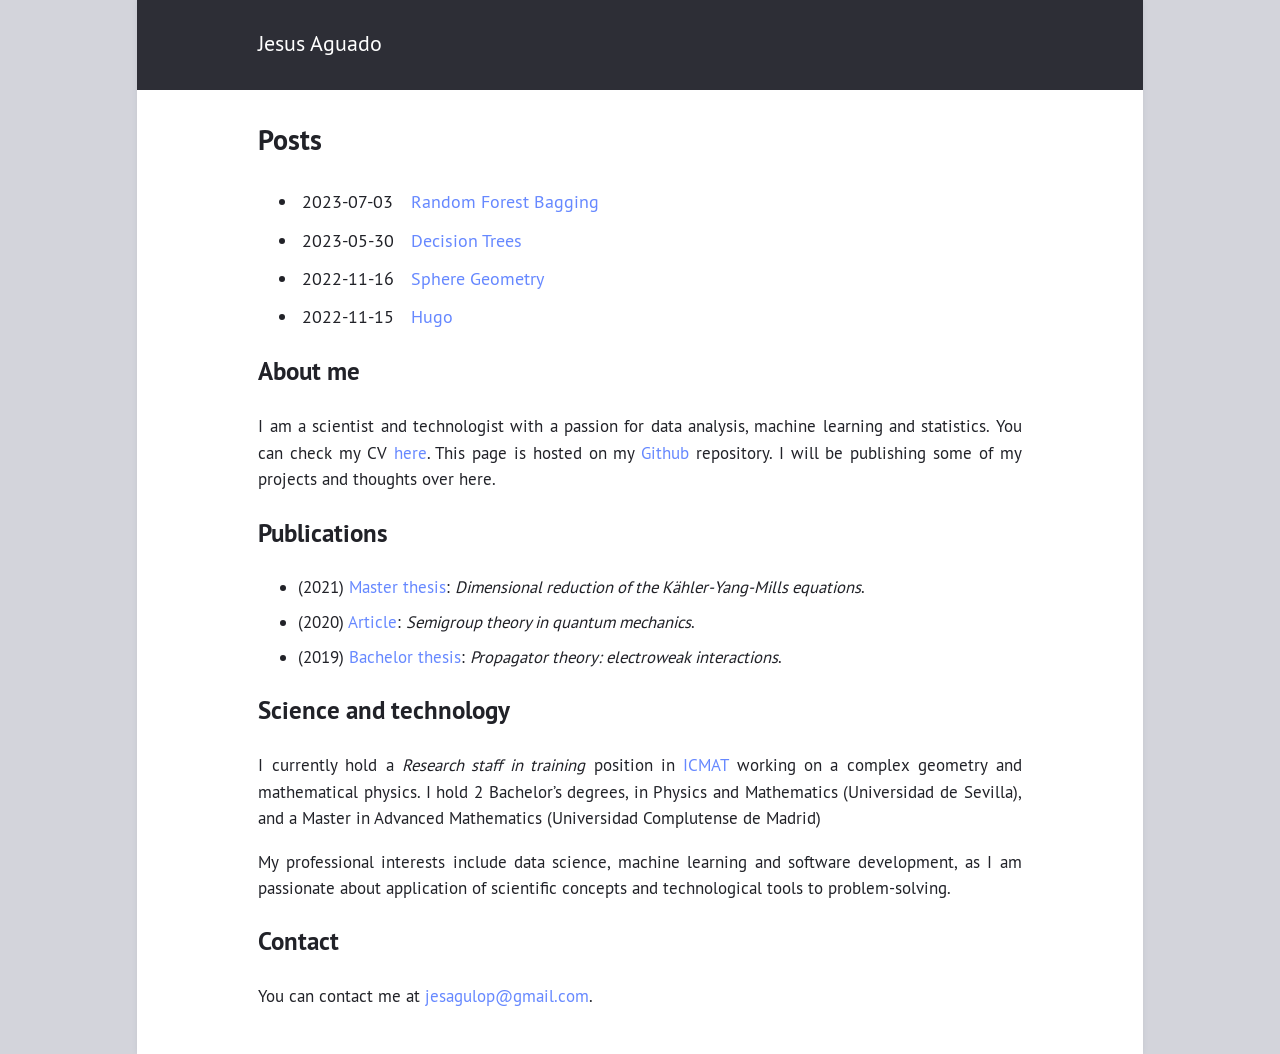
<file: index.html>
<!DOCTYPE html>
<html lang="en-us">
<title>Jesus Aguado</title>
<meta charset="utf-8">
<meta name="generator" content="Hugo 0.112.3">
<meta name="viewport" content="width=device-width, initial-scale=1.0">
<link rel="stylesheet" href="https://jesusaguado.github.io/css/index.css">
<link rel="canonical" href="https://jesusaguado.github.io/">
<link rel="alternate" type="application/rss+xml" href="/index.xml" title="Jesus Aguado">

<header>
  
    <a href="https://jesusaguado.github.io/" class="title">Jesus Aguado</a>
  
  
</header>




  




<article>
  <header><h1>Posts</h1></header>
  <ul class="archive">
    <li>
      <time datetime="2023-07-03T10:49:12&#43;02:00">2023-07-03</time>
      <a href="https://jesusaguado.github.io/posts/random-forest-bagging/">Random Forest Bagging</a>
    </li>
    <li>
      <time datetime="2023-05-30T10:22:10&#43;02:00">2023-05-30</time>
      <a href="https://jesusaguado.github.io/posts/decision-tree/">Decision Trees</a>
    </li>
    <li>
      <time datetime="2022-11-16T01:03:57&#43;01:00">2022-11-16</time>
      <a href="https://jesusaguado.github.io/posts/sphere-geometry/">Sphere Geometry</a>
    </li>
    <li>
      <time datetime="2022-11-15T23:18:06&#43;01:00">2022-11-15</time>
      <a href="https://jesusaguado.github.io/posts/hugo/">Hugo</a>
    </li>
  </ul>
  <h1 id="about-me">About me</h1>
<p>I am a scientist and technologist with a passion for
data analysis, machine learning and statistics.
You can check my CV
<a href="docs/cv-jesus-aguado.pdf">here</a>.  This page is hosted on my <a href="https://github.com/jesusaguado">
Github</a> repository.  I will be publishing some
of my projects and thoughts over here.</p>
<h2 id="publications">Publications</h2>
<ul>
<li>(2021) <a href="docs/kahler-yang-mills.pdf">Master thesis</a>: <em>Dimensional
reduction of the Kähler-Yang-Mills equations</em>.</li>
<li>(2020) <a href="https://temat.es/monograficos/article/view/vol1-p17">Article</a>:
<em>Semigroup theory in quantum mechanics</em>.</li>
<li>(2019) <a href="https://idus.us.es/handle/11441/89992">Bachelor thesis</a>: <em>Propagator
theory: electroweak interactions</em>.</li>
</ul>
<h2 id="science-and-technology">Science and technology</h2>
<p>I currently hold a <em>Research staff in training</em> position in
<a href="https://www.icmat.es/">ICMAT</a> working on a complex geometry and mathematical
physics. I hold 2 Bachelor&rsquo;s degrees, in Physics and Mathematics (Universidad
de Sevilla), and a Master in Advanced Mathematics (Universidad Complutense de
Madrid)</p>
<p>My professional interests include data science, machine learning and software
development, as I am passionate about application of scientific concepts and
technological tools to problem-solving.</p>
<h2 id="contact">Contact</h2>
<p>You can contact me at <a href="mailto:jesagulop@gmail.com">jesagulop@gmail.com</a>.</p>

</article>





</html>
</file>
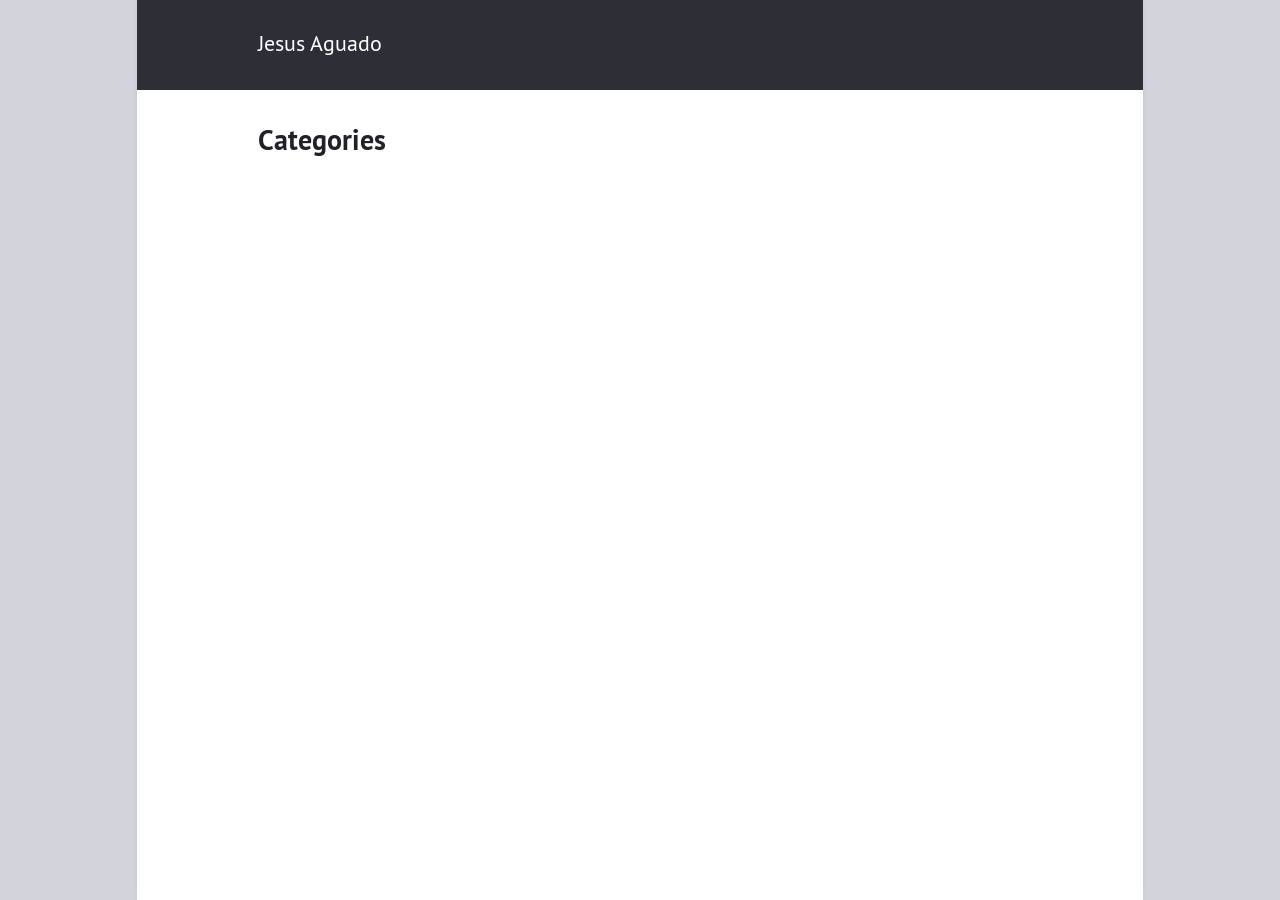
<file: categories/index.html>
<!DOCTYPE html>
<html lang="en-us">
<title>Categories | Jesus Aguado</title>
<meta charset="utf-8">
<meta name="generator" content="Hugo 0.112.3">
<meta name="viewport" content="width=device-width, initial-scale=1.0">
<link rel="stylesheet" href="https://jesusaguado.github.io/css/index.css">
<link rel="canonical" href="https://jesusaguado.github.io/categories/">
<link rel="alternate" type="application/rss+xml" href="/categories/index.xml" title="Jesus Aguado">

<header>
  
    <a href="https://jesusaguado.github.io/" class="title">Jesus Aguado</a>
  
  
</header>







<article>
  <header><h1>Categories</h1></header>
  <ul class="archive">
  </ul>
  
</article>





</html>
</file>
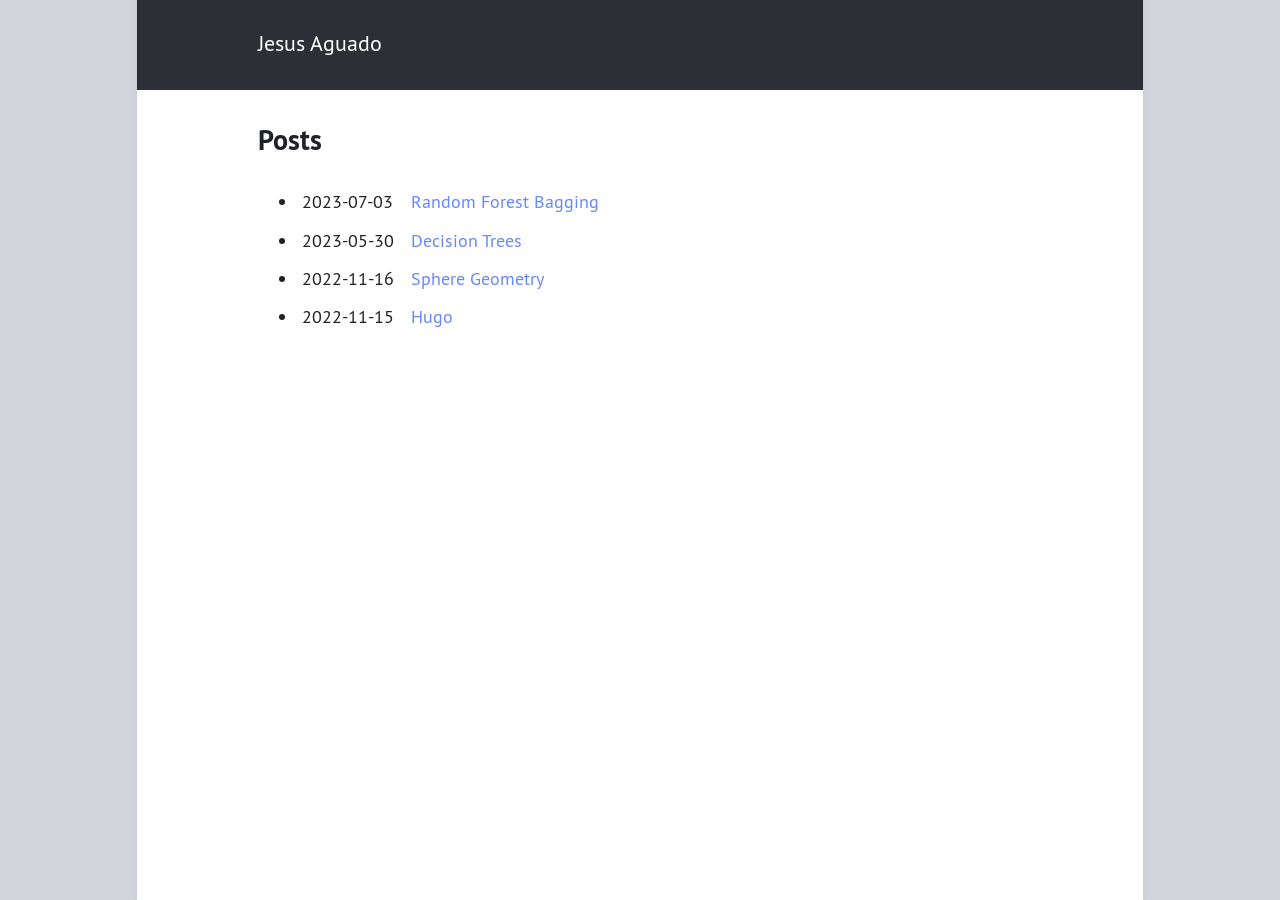
<file: posts/index.html>
<!DOCTYPE html>
<html lang="en-us">
<title>Posts | Jesus Aguado</title>
<meta charset="utf-8">
<meta name="generator" content="Hugo 0.112.3">
<meta name="viewport" content="width=device-width, initial-scale=1.0">
<link rel="stylesheet" href="https://jesusaguado.github.io/css/index.css">
<link rel="canonical" href="https://jesusaguado.github.io/posts/">
<link rel="alternate" type="application/rss+xml" href="/posts/index.xml" title="Jesus Aguado">

<header>
  
    <a href="https://jesusaguado.github.io/" class="title">Jesus Aguado</a>
  
  
</header>







<article>
  <header><h1>Posts</h1></header>
  <ul class="archive">
    <li>
      <time datetime="2023-07-03T10:49:12&#43;02:00">2023-07-03</time>
      <a href="https://jesusaguado.github.io/posts/random-forest-bagging/">Random Forest Bagging</a>
    </li>
    <li>
      <time datetime="2023-05-30T10:22:10&#43;02:00">2023-05-30</time>
      <a href="https://jesusaguado.github.io/posts/decision-tree/">Decision Trees</a>
    </li>
    <li>
      <time datetime="2022-11-16T01:03:57&#43;01:00">2022-11-16</time>
      <a href="https://jesusaguado.github.io/posts/sphere-geometry/">Sphere Geometry</a>
    </li>
    <li>
      <time datetime="2022-11-15T23:18:06&#43;01:00">2022-11-15</time>
      <a href="https://jesusaguado.github.io/posts/hugo/">Hugo</a>
    </li>
  </ul>
  
</article>





</html>
</file>
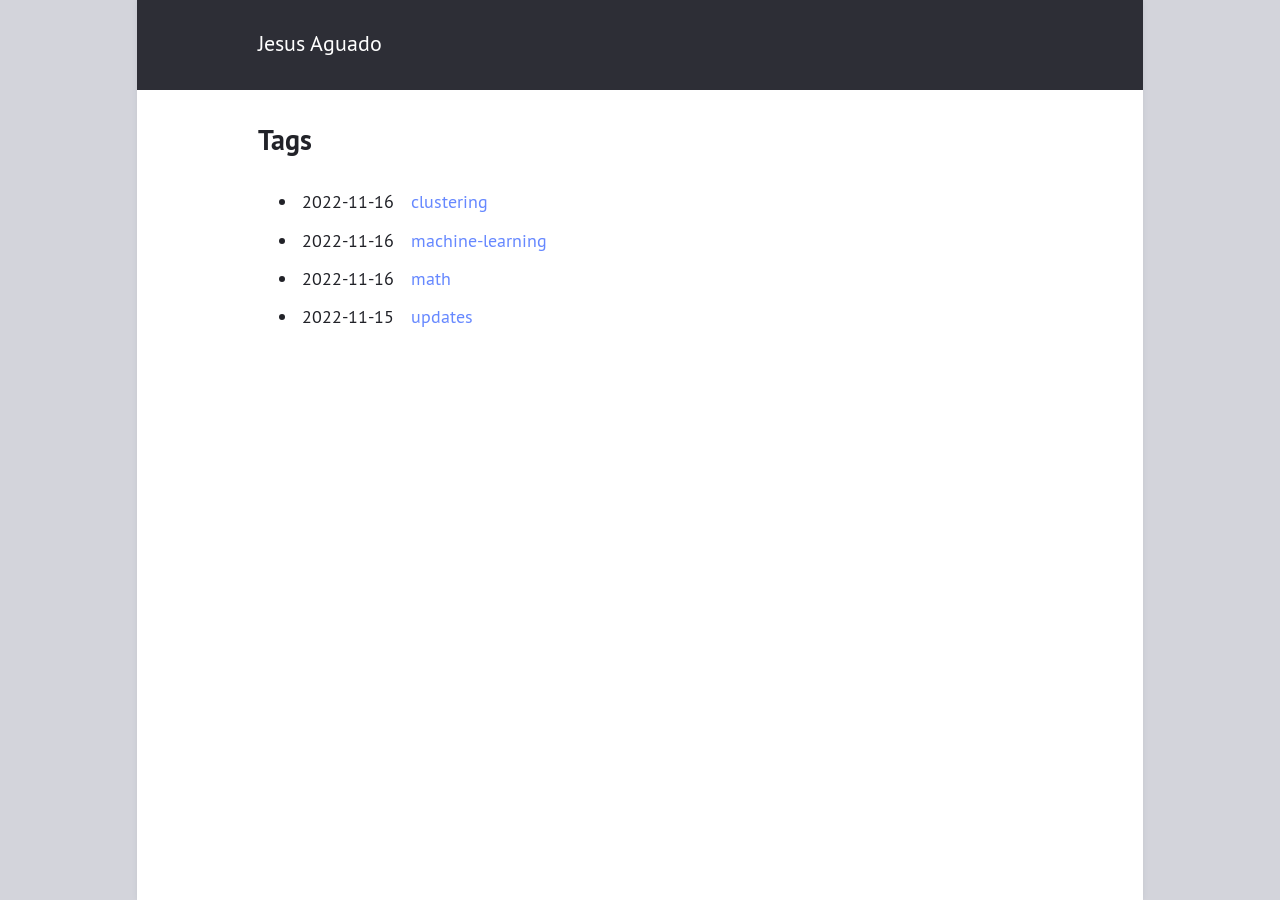
<file: tags/index.html>
<!DOCTYPE html>
<html lang="en-us">
<title>Tags | Jesus Aguado</title>
<meta charset="utf-8">
<meta name="generator" content="Hugo 0.112.3">
<meta name="viewport" content="width=device-width, initial-scale=1.0">
<link rel="stylesheet" href="https://jesusaguado.github.io/css/index.css">
<link rel="canonical" href="https://jesusaguado.github.io/tags/">
<link rel="alternate" type="application/rss+xml" href="/tags/index.xml" title="Jesus Aguado">

<header>
  
    <a href="https://jesusaguado.github.io/" class="title">Jesus Aguado</a>
  
  
</header>







<article>
  <header><h1>Tags</h1></header>
  <ul class="archive">
    <li>
      <time datetime="2022-11-16T01:03:57&#43;01:00">2022-11-16</time>
      <a href="https://jesusaguado.github.io/tags/clustering/">clustering</a>
    </li>
    <li>
      <time datetime="2022-11-16T01:03:57&#43;01:00">2022-11-16</time>
      <a href="https://jesusaguado.github.io/tags/machine-learning/">machine-learning</a>
    </li>
    <li>
      <time datetime="2022-11-16T01:03:57&#43;01:00">2022-11-16</time>
      <a href="https://jesusaguado.github.io/tags/math/">math</a>
    </li>
    <li>
      <time datetime="2022-11-15T23:18:06&#43;01:00">2022-11-15</time>
      <a href="https://jesusaguado.github.io/tags/updates/">updates</a>
    </li>
  </ul>
  
</article>





</html>
</file>
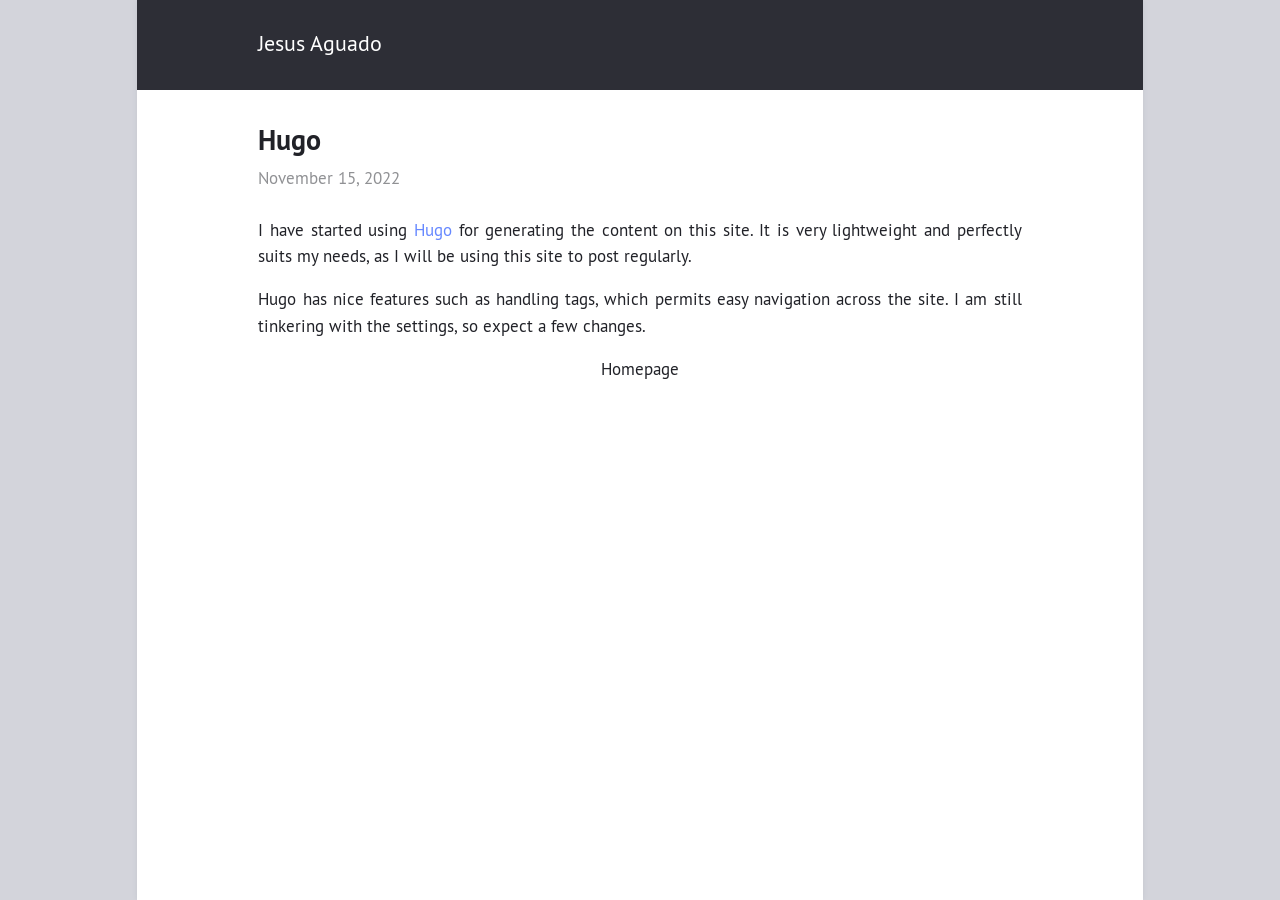
<file: posts/hugo/index.html>
<!DOCTYPE html>
<html lang="en-us">
<title>Hugo | Jesus Aguado</title>
<meta charset="utf-8">
<meta name="generator" content="Hugo 0.112.3">
<meta name="viewport" content="width=device-width, initial-scale=1.0">
<link rel="stylesheet" href="https://jesusaguado.github.io/css/index.css">
<link rel="canonical" href="https://jesusaguado.github.io/posts/hugo/">
<link rel="alternate" type="application/rss+xml" href="" title="Jesus Aguado">

<header>
  
    <a href="https://jesusaguado.github.io/" class="title">Jesus Aguado</a>
  
  
</header>


<article>
  <header>
    <h1>Hugo</h1>
    <time datetime="2022-11-15T23:18:06&#43;01:00">November 15, 2022</time>
  </header>
  <p>I have started using <a href="https://gohugo.io/">Hugo</a> for generating the content on
this site. It is very lightweight and perfectly suits my needs, as I will be
using this site to post regularly.</p>
<p>Hugo has nice features such as handling tags, which permits easy navigation
across the site. I am still tinkering with the settings, so expect a few
changes.</p>

  <footer>
      <center>
        <a class="center" href="https://jesusaguado.github.io/">Homepage</a>
      </center>
  </footer>
</article>



</html>
</file>
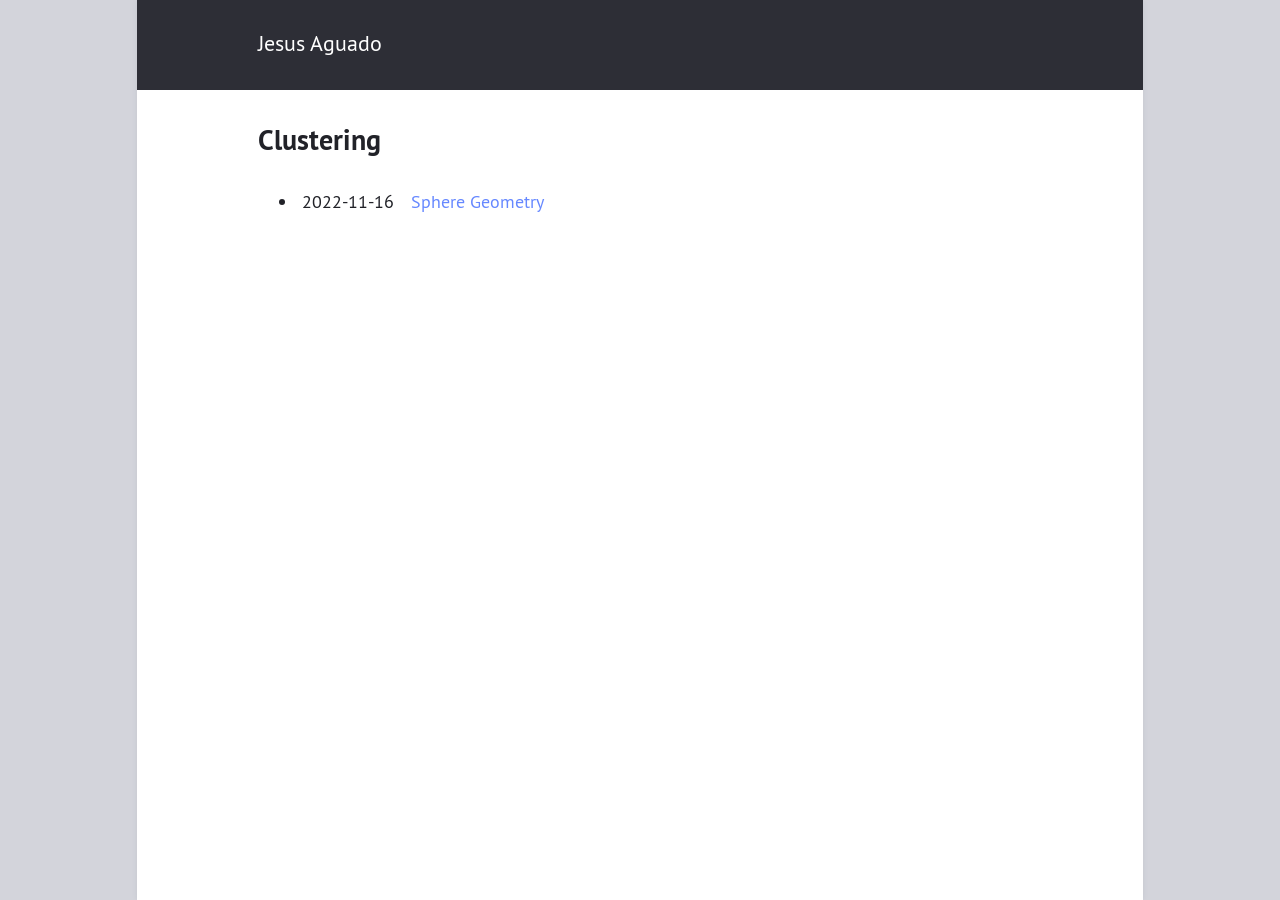
<file: tags/clustering/index.html>
<!DOCTYPE html>
<html lang="en-us">
<title>clustering | Jesus Aguado</title>
<meta charset="utf-8">
<meta name="generator" content="Hugo 0.112.3">
<meta name="viewport" content="width=device-width, initial-scale=1.0">
<link rel="stylesheet" href="https://jesusaguado.github.io/css/index.css">
<link rel="canonical" href="https://jesusaguado.github.io/tags/clustering/">
<link rel="alternate" type="application/rss+xml" href="/tags/clustering/index.xml" title="Jesus Aguado">

<header>
  
    <a href="https://jesusaguado.github.io/" class="title">Jesus Aguado</a>
  
  
</header>







<article>
  <header><h1>Clustering</h1></header>
  <ul class="archive">
    <li>
      <time datetime="2022-11-16T01:03:57&#43;01:00">2022-11-16</time>
      <a href="https://jesusaguado.github.io/posts/sphere-geometry/">Sphere Geometry</a>
    </li>
  </ul>
  
</article>





</html>
</file>
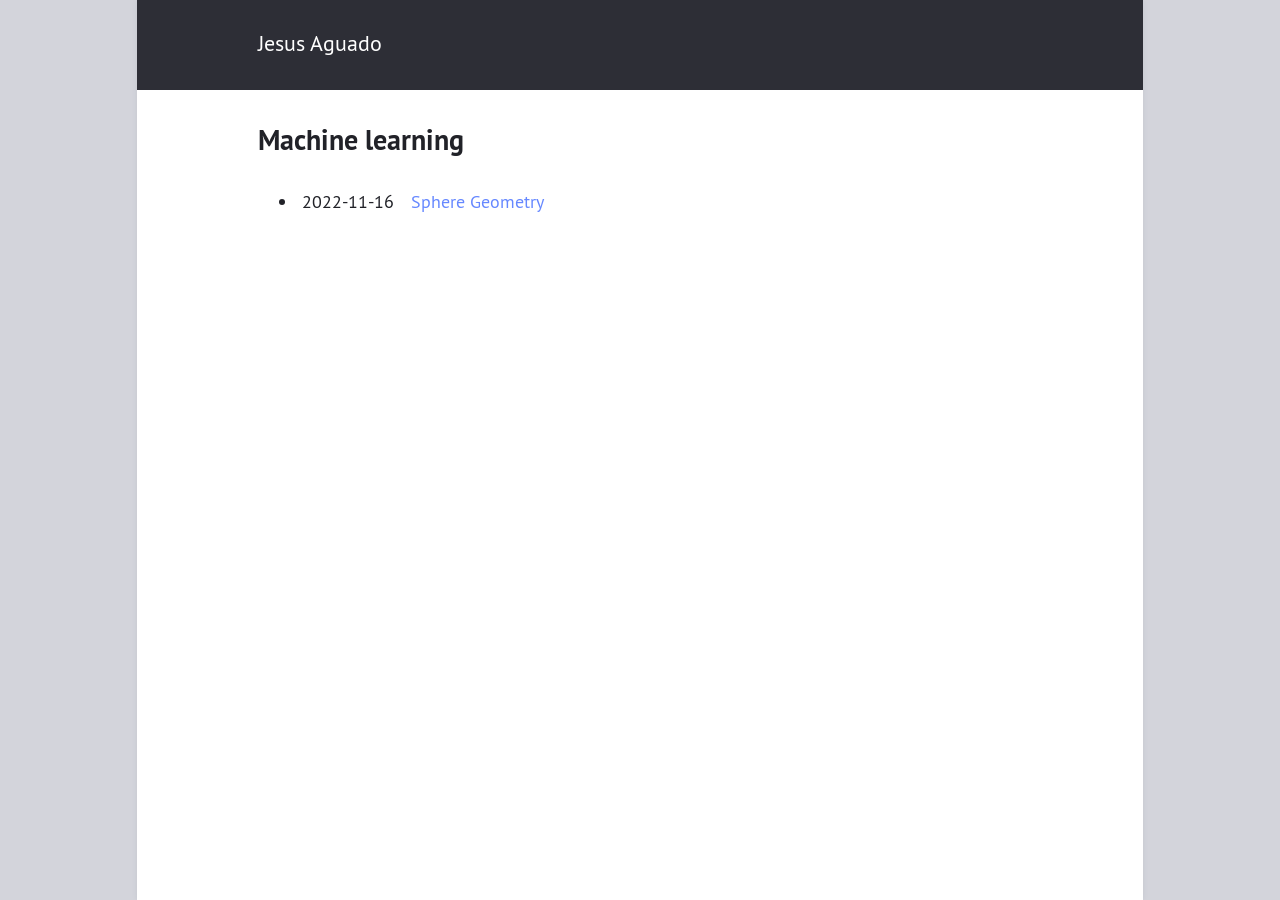
<file: tags/machine-learning/index.html>
<!DOCTYPE html>
<html lang="en-us">
<title>machine-learning | Jesus Aguado</title>
<meta charset="utf-8">
<meta name="generator" content="Hugo 0.112.3">
<meta name="viewport" content="width=device-width, initial-scale=1.0">
<link rel="stylesheet" href="https://jesusaguado.github.io/css/index.css">
<link rel="canonical" href="https://jesusaguado.github.io/tags/machine-learning/">
<link rel="alternate" type="application/rss+xml" href="/tags/machine-learning/index.xml" title="Jesus Aguado">

<header>
  
    <a href="https://jesusaguado.github.io/" class="title">Jesus Aguado</a>
  
  
</header>







<article>
  <header><h1>Machine learning</h1></header>
  <ul class="archive">
    <li>
      <time datetime="2022-11-16T01:03:57&#43;01:00">2022-11-16</time>
      <a href="https://jesusaguado.github.io/posts/sphere-geometry/">Sphere Geometry</a>
    </li>
  </ul>
  
</article>





</html>
</file>
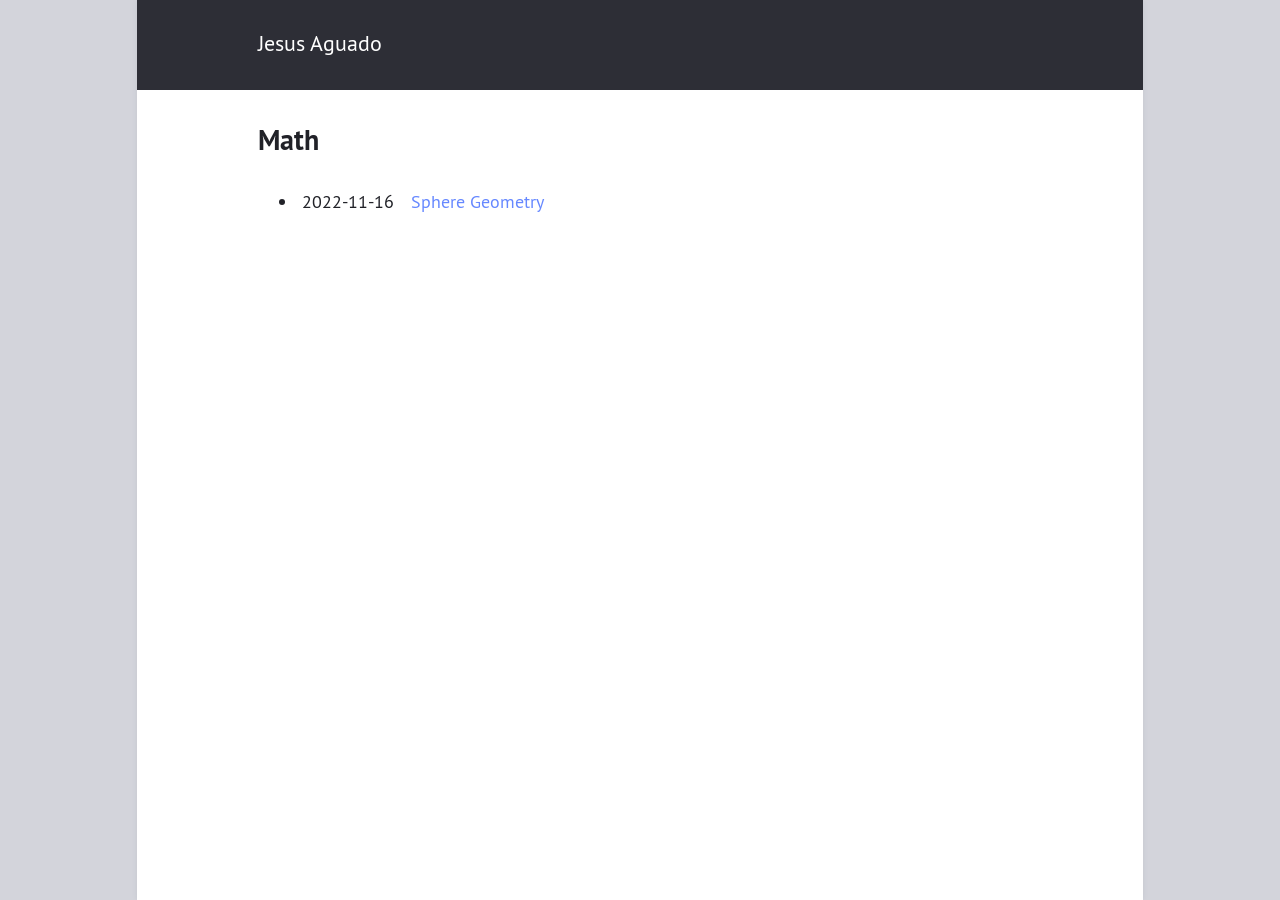
<file: tags/math/index.html>
<!DOCTYPE html>
<html lang="en-us">
<title>math | Jesus Aguado</title>
<meta charset="utf-8">
<meta name="generator" content="Hugo 0.112.3">
<meta name="viewport" content="width=device-width, initial-scale=1.0">
<link rel="stylesheet" href="https://jesusaguado.github.io/css/index.css">
<link rel="canonical" href="https://jesusaguado.github.io/tags/math/">
<link rel="alternate" type="application/rss+xml" href="/tags/math/index.xml" title="Jesus Aguado">

<header>
  
    <a href="https://jesusaguado.github.io/" class="title">Jesus Aguado</a>
  
  
</header>







<article>
  <header><h1>Math</h1></header>
  <ul class="archive">
    <li>
      <time datetime="2022-11-16T01:03:57&#43;01:00">2022-11-16</time>
      <a href="https://jesusaguado.github.io/posts/sphere-geometry/">Sphere Geometry</a>
    </li>
  </ul>
  
</article>





</html>
</file>
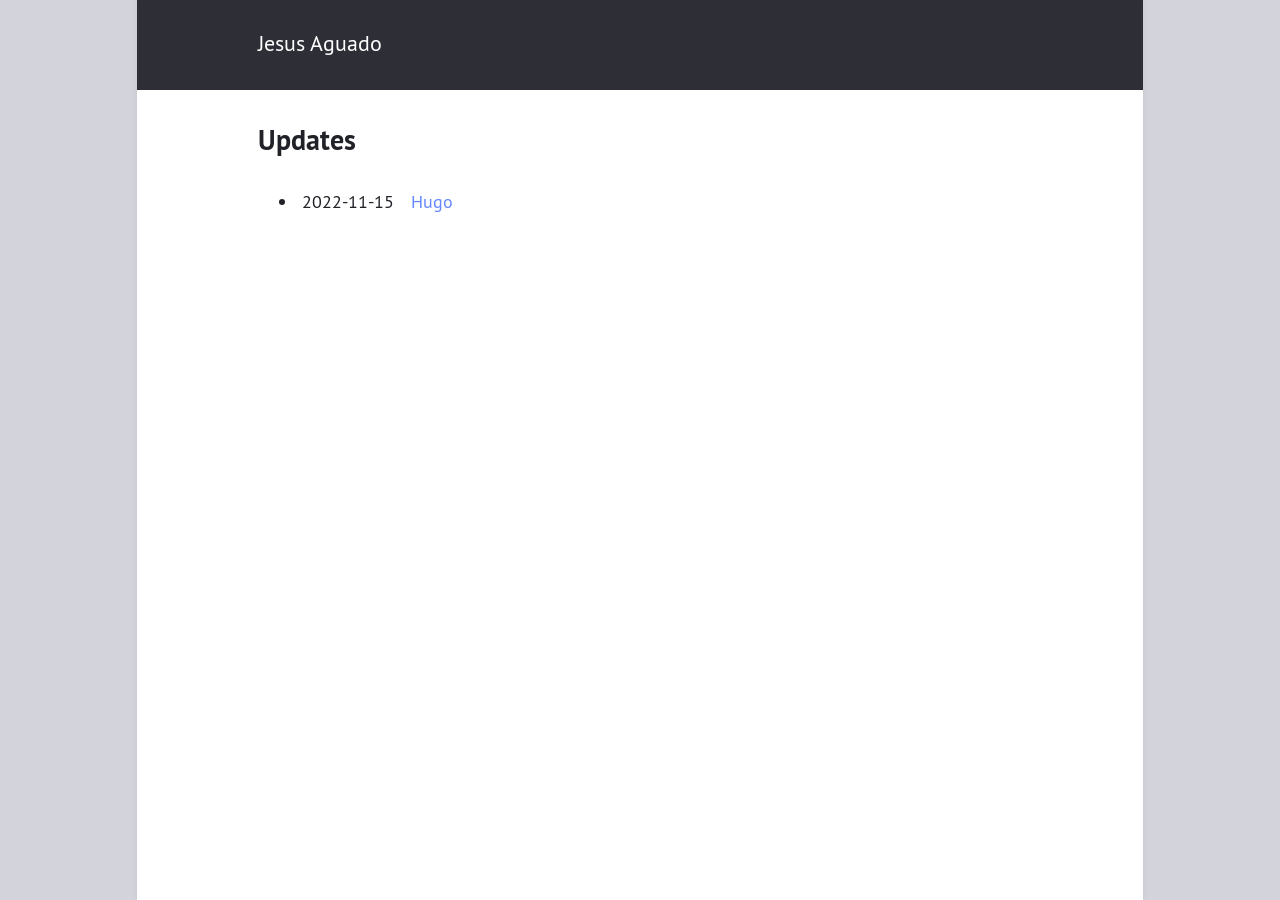
<file: tags/updates/index.html>
<!DOCTYPE html>
<html lang="en-us">
<title>updates | Jesus Aguado</title>
<meta charset="utf-8">
<meta name="generator" content="Hugo 0.112.3">
<meta name="viewport" content="width=device-width, initial-scale=1.0">
<link rel="stylesheet" href="https://jesusaguado.github.io/css/index.css">
<link rel="canonical" href="https://jesusaguado.github.io/tags/updates/">
<link rel="alternate" type="application/rss+xml" href="/tags/updates/index.xml" title="Jesus Aguado">

<header>
  
    <a href="https://jesusaguado.github.io/" class="title">Jesus Aguado</a>
  
  
</header>







<article>
  <header><h1>Updates</h1></header>
  <ul class="archive">
    <li>
      <time datetime="2022-11-15T23:18:06&#43;01:00">2022-11-15</time>
      <a href="https://jesusaguado.github.io/posts/hugo/">Hugo</a>
    </li>
  </ul>
  
</article>





</html>
</file>
